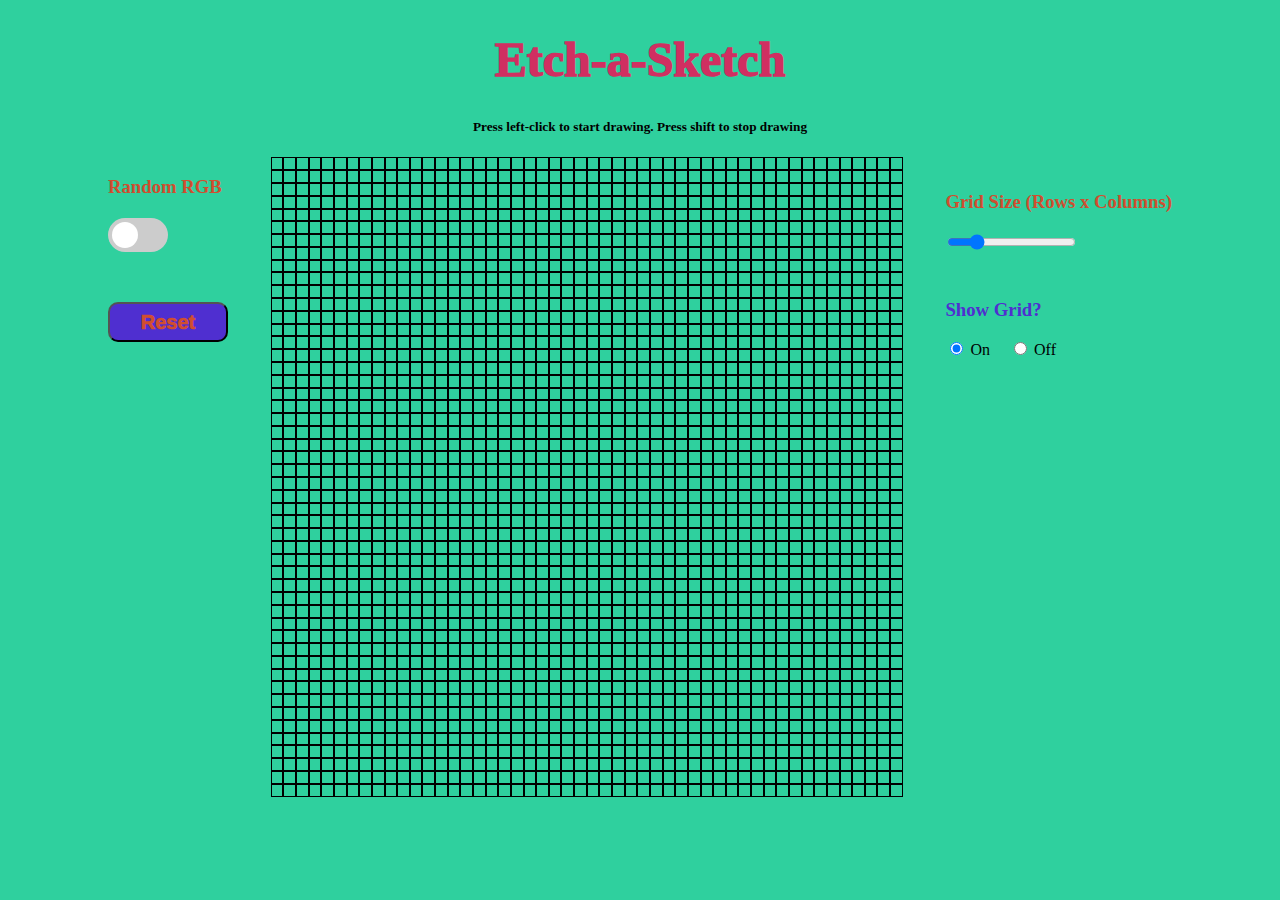
<file: index.html>
<!DOCTYPE html>
<html lang="en">
<head>
  <meta charset="UTF-8">
  <meta http-equiv="X-UA-Compatible" content="IE=edge">
  <meta name="viewport" content="width=device-width, initial-scale=1.0">
  <link rel="stylesheet" href="./styles.css">
  <title>Sketching</title>
  <script src="./sketch.js" defer></script>
</head>
<body>
  <div class="switchContainer">
    <h3 class="sliderText">Random RGB</h3>
    <label class="switch">
      <input type="checkbox">
      <span class="slider round"></span>
    </label>  
  </div>  
  <div class="gridSliderContainer">
    <h3 class="gridSize">Grid Size (Rows x Columns)</h3>
    <span id="rangeValue"></span>
    <input class="gridRange" type="range" min="1" max="100" 
    class="gridSlider" onChange="rangeSlide(this.value)"
    value="20" onmousemove="rangeSlide(this.value)">
    <h3>Show Grid?</h3>
    <input type="radio" name="showGrid" value="showGridOn" class="showGridOn" 
    checked="checked">
    <label for="showGridOn">On</label>
    <input type="radio" name="showGrid" value="showGridOff" class="showGridOff">
    <label for="showGridOff">Off</label>
  </div>
</body>
</html>
</file>
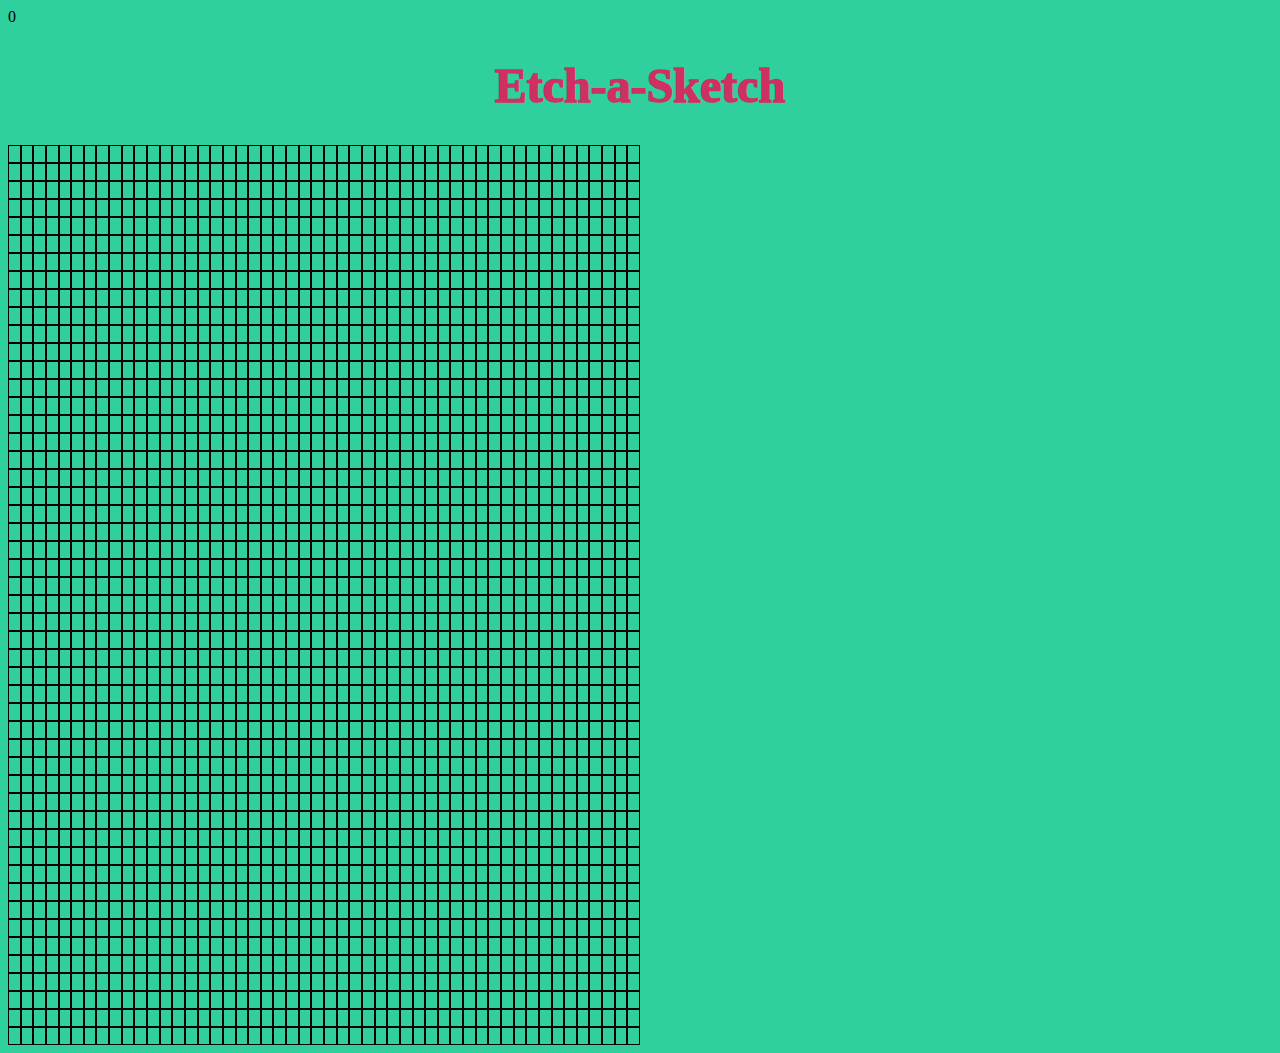
<file: teste.html>
<!DOCTYPE html>
<html lang="en">
<head>
  <meta charset="UTF-8">
  <meta http-equiv="X-UA-Compatible" content="IE=edge">
  <meta name="viewport" content="width=device-width, initial-scale=1.0">
  <link rel="stylesheet" href="./teste.css">
  <script src="./teste.js" defer></script>
  <title>teste</title>
</head>
<body>
  <div id="testdiv">0</div>
</body>
</html>
</file>
<file: styles.css>
html {
  box-sizing: border-box;
  background-color: #2FD09E;
  font-family: cursive, 'Franklin Gothic Medium';
  margin: 0;
}


h1 {
  text-align: center;
  font-size: 48px;
  color: #D02F61;
  font-weight: 1000;
}

h5 {
  text-align: center;
}

.pageWrapper {
  display: flex;
  justify-content: space-between;
  min-height: 71svh;
  min-height: 71vh;
}

.container {
  display: flex;
  flex-direction: column;
  justify-content: center;
  align-content: center;
  min-height: 50%;
  min-width: 50%;
  padding: 0 30px;
}

.row {
  display: flex;
  flex: 1;
}

.cell {
  border: 1px solid black;
  flex: 1;
}

.buttonContainer {
  display: flex;
  flex-direction: column-reverse;
  justify-content: flex-end;
  padding-left: 100px;
}

.reset {
  width: 120px;
  height: 40px;
  background-color: #4f2fd0;
  color: #D04E2F;
  font-size: 20px;
  font-weight: 1000;
  cursor: pointer;
  border-radius: 10px;
}

.reset:hover {
  transition-duration: 0.5ms;
  background-color: #4927d0;
  color: #d72b00;
}

.switch {
  position: relative;
  display: inline-block;
  width: 60px;
  height: 34px;
  margin-bottom: 50px;
}

/* Hide default HTML checkbox */
.switch input {
  opacity: 0;
  width: 0;
  height: 0;
}

/* The slider */
.slider {
  position: absolute;
  cursor: pointer;
  top: 0;
  left: 0;
  right: 0;
  bottom: 0;
  background-color: #ccc;
  -webkit-transition: .4s;
  transition: .4s;
}

.slider:before {
  position: absolute;
  content: "";
  height: 26px;
  width: 26px;
  left: 4px;
  bottom: 4px;
  background-color: white;
  -webkit-transition: .4s;
  transition: .4s;
}

input:checked + .slider {
  background-color: #2196F3;
}

input:focus + .slider {
  box-shadow: 0 0 1px #2196F3;
}

input:checked + .slider:before {
  -webkit-transform: translateX(26px);
  -ms-transform: translateX(26px);
  transform: translateX(26px);
}

/* Rounded sliders */
.slider.round {
  border-radius: 34px;
}

.slider.round:before {
  border-radius: 50%;
}

h3.gridSize {
  color: #D04E2F;
}

.sliderText {
  color: #D04E2F;
  font-weight: 600;
  margin-bottom: 20px;
}

.gridSliderContainer {
  margin-top: 15px;
  margin-right: 100px;
}

.range {
  width: 400px;
  height: 15px;
  background: #111;
  outline: none;
  border-radius: 15px;
  overflow: hidden;
  box-shadow: inset 0 0 5px rgba(0, 0, 0, 1);
}

.gridRange {
  margin-bottom: 30px;
}

.gridRange::-webkit-slider-thumb {
  width: 15px;
  height: 15px;
  border-radius: 50%;
  background: #00fd0a;
  cursor: pointer;
  border: 4px solid #333;
}

.showGridOff {
  margin-left: 20px;
}

h3 {
  color: #4f2fd0;
}


.footer {
  background-color: #D09E2F;
  display: flex;
  justify-content: center;
  align-items: center;
}

h4 {
  color: #9E2FD0;
  font-weight: 600;
}
</file>
<file: teste.css>
html {
  box-sizing: border-box;
  background-color: #2FD09E;
  font-family: cursive, 'Franklin Gothic Medium';
}

h1 {
  text-align: center;
  font-size: 48px;
  color: #D02F61;
  font-weight: 1000;
}

.pageWrapper {
  display: flex;
  justify-content: space-between;
  min-height: 100svh;
  min-height: 100vh;
}

.container {
  display: flex;
  flex-direction: column;
  justify-content: center;
  align-content: center;
  min-height: 50%;
  min-width: 50%;
}

.row {
  display: flex;
  flex: 1;
}

.cell {
  border: 1px solid black;
  flex: 1;
}
</file>
